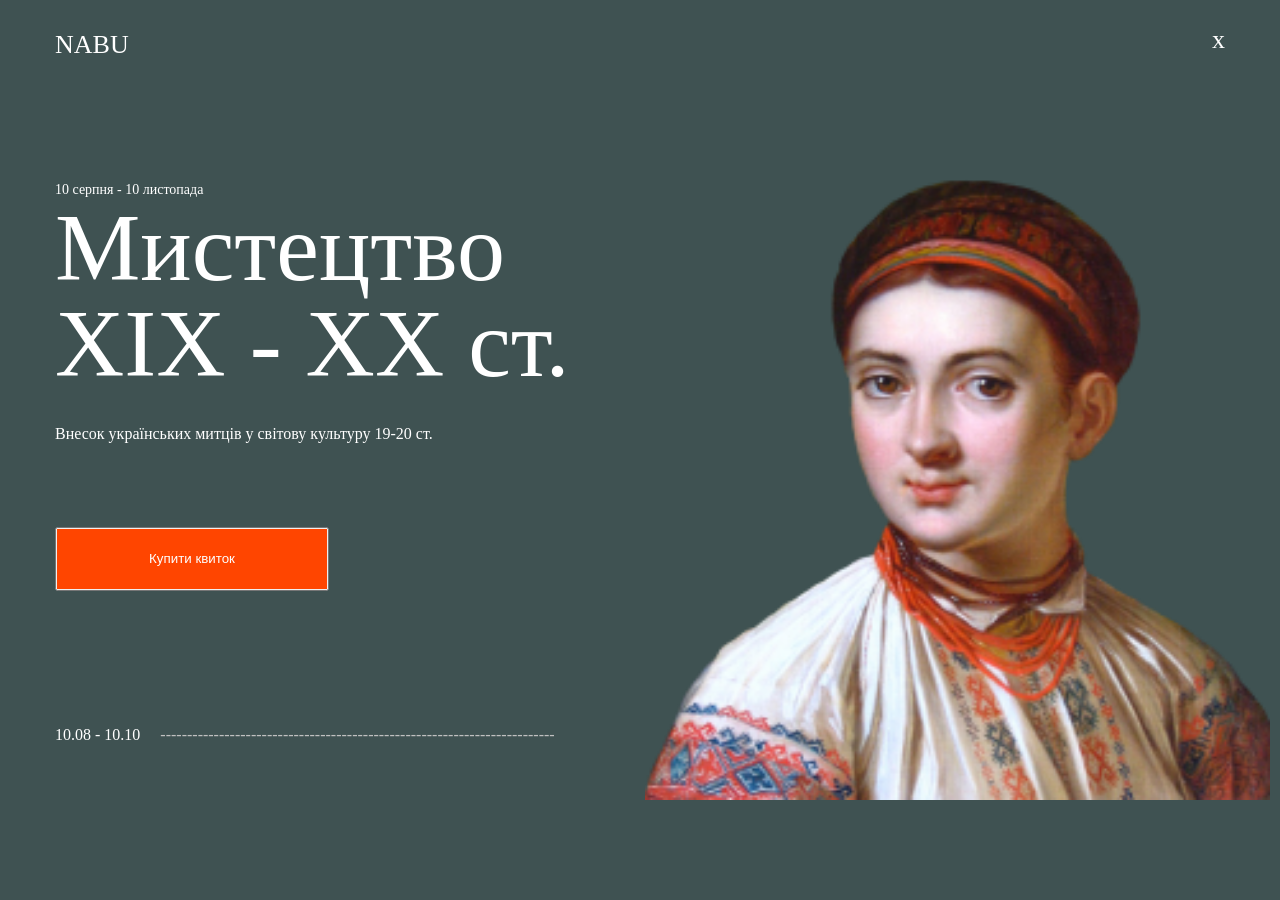
<file: project/index.html>
<!DOCTYPE html>
<html lang="en">
<head>
  <meta charset="UTF-8">
  <meta name="viewport" content="width=device-width, initial-scale=1.0">
  <title>Document</title>
  <link rel="stylesheet" href="style.css">
</head>
<body>
  <header>
    <div class="header__menu">
      <div class="menu__namu">
        <a  class="link" href="#home">NABU</a>
      </div>
      <div class="menu__burger">
        <a
          class="link"
          href="#menu"
        >
          x
        </a>
      </div>
    </div>
    <div class="header__period">10 серпня - 10 листопада</div>
    <div class="header__title">Мистецтво<br> ХІХ - ХХ ст.</div>
    <div class="header__subtitle">Внесок українських митців у світову культуру 19-20 ст.</div>
    <div class="header__button">
      <button class="btn">
        <a
          class="btn__link link"
          href="#buy"
        >
          Купити квиток
        </a>
      </button>
    </div>
    <div class="header__img">
      <img
        class="img"
        src="./img/1200px-Girl_from_Podolye_by_V.Tropinin_(b.png" 
        alt="girl"
      >
    </div>

    <div class="header__data">
      <div class="data__numbers">10.08 - 10.10</div>
      <div class="data__line">--------------------------------------------------------------------------</div>
    </div>
  </header>
</body>
</html>
</file>
<file: project/style.css>
body {
  margin: 0;
  padding: 0;
  background-color: #3F5252;
}

header {
  color: white;
  height: 800px;
  padding: 0px 55px;
}

img {
  height: 663px;
  width: 625px;
}

.btn {
  padding: 0;
}
.link {
  color: white;
  text-decoration: none;
}

.header__menu {
  display: flex;
  justify-content:space-between;
  height: 90px;
  align-items: center;
  margin-bottom: 90px;
}

.menu__namu {
  font-size: 26px;
}

.menu__burger {
  margin-bottom: 10px;
  font-size: 26px;
}

.header__period {
  font-size: 14px;
  line-height: 20px;
}

.header__title {
  font-size: 96px;
  line-height: 96px;
  margin-bottom: 30px;
}

.header__subtitle {
  margin-bottom: 81px;
  font-size: 16px;
  line-height: 24px;
}

.header__img {
  position: absolute;
  top: 137px;
  right: 10px;
}

.header__button {
  margin-bottom: 135px;
}

.btn__link {
  display: block;
  line-height: 60px;
  align-items: center;
  width: 270px;
  height: 60px;
  background-color: orangered;
}

.header__data {
  display: flex;
  gap: 20px;
}

.data__line {
  color: silver;
}
</file>
